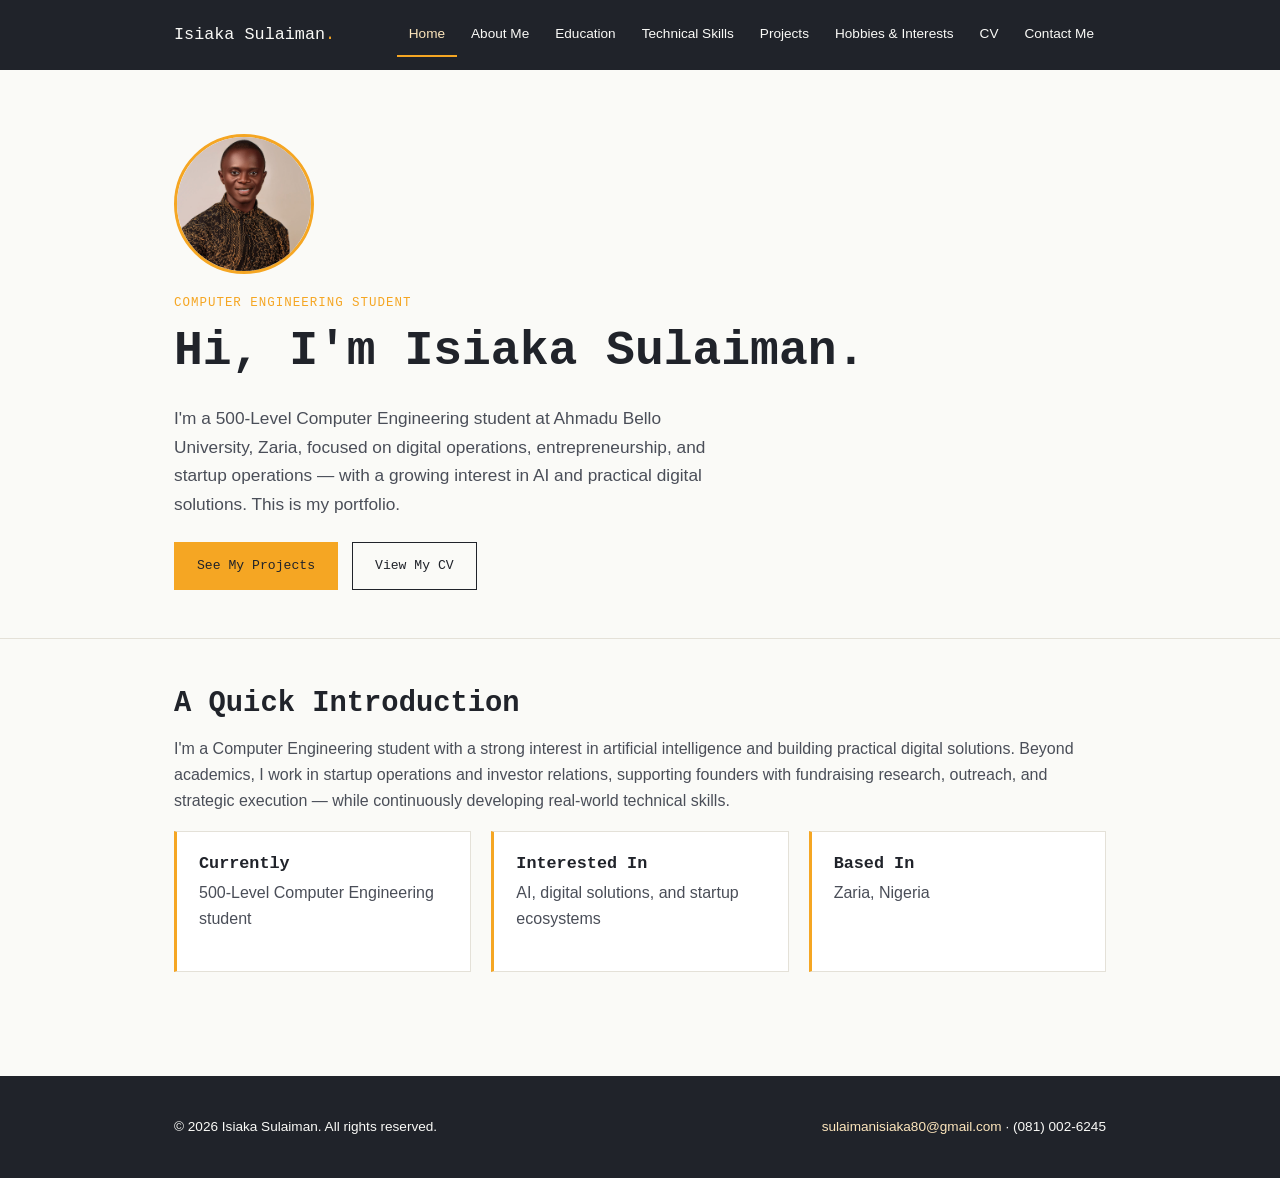
<file: index.html>
<!DOCTYPE html>
<html lang="en">
<head>
<meta charset="UTF-8">
<meta name="viewport" content="width=device-width, initial-scale=1.0">
<title>Home | Isiaka Sulaiman &mdash; Computer Engineer</title>
<meta name="description" content="Personal portfolio of Isiaka Sulaiman, a Computer Engineering student at ABU Zaria.">
<link rel="stylesheet" href="assets/css/style.css">
<script type="application/ld+json">
{
  "@context": "https://schema.org",
  "@type": "Person",
  "name": "Isiaka Sulaiman",
  "jobTitle": "Computer Engineering Student",
  "email": "sulaimanisiaka80@gmail.com",
  "sameAs": ["https://www.linkedin.com/in/isiakasulaiman"]
}
</script>
</head>
<body>
<header class="site-header">
  <div class="header-inner">
    <a class="brand" href="index.html">Isiaka Sulaiman<span>.</span></a>
    <input type="checkbox" id="nav-toggle" class="nav-toggle">
    <label for="nav-toggle" class="nav-toggle-label" aria-label="Toggle navigation"><span></span></label>
    <nav class="main-nav" aria-label="Primary">
      <ul>
        <li><a href="index.html" aria-current="page">Home</a></li>
<li><a href="about.html">About Me</a></li>
<li><a href="education.html">Education</a></li>
<li><a href="skills.html">Technical Skills</a></li>
<li><a href="projects.html">Projects</a></li>
<li><a href="hobbies.html">Hobbies &amp; Interests</a></li>
<li><a href="cv.html">CV</a></li>
<li><a href="contact.html">Contact Me</a></li>

      </ul>
    </nav>
  </div>
</header>
<main>

<section class="hero">
  <div class="container">
    <img class="profile-pic" src="assets/images/profile.jpg" alt="Isiaka Sulaiman">
    <span class="eyebrow">Computer Engineering Student</span>
    <h1>Hi, I'm Isiaka Sulaiman.</h1>
    <p class="lede">I'm a 500-Level Computer Engineering student at Ahmadu Bello University, Zaria, focused on digital operations, entrepreneurship, and startup operations &mdash; with a growing interest in AI and practical digital solutions. This is my portfolio.</p>
    <div class="hero-actions">
      <a class="btn btn-primary" href="projects.html">See My Projects</a>
      <a class="btn" href="cv.html">View My CV</a>
    </div>
  </div>
</section>
<section class="block">
  <div class="container">
    <h2>A Quick Introduction</h2>
    <p>I'm a Computer Engineering student with a strong interest in artificial intelligence and building practical digital solutions. Beyond academics, I work in startup operations and investor relations, supporting founders with fundraising research, outreach, and strategic execution &mdash; while continuously developing real-world technical skills.</p>
    <div class="grid">
      <div class="card"><h3>Currently</h3><p>500-Level Computer Engineering student</p></div>
      <div class="card"><h3>Interested In</h3><p>AI, digital solutions, and startup ecosystems</p></div>
      <div class="card"><h3>Based In</h3><p>Zaria, Nigeria</p></div>
    </div>
  </div>
</section>

</main>
<footer class="site-footer">
  <div class="container footer-inner">
    <span>&copy; 2026 Isiaka Sulaiman. All rights reserved.</span>
    <span><a href="mailto:sulaimanisiaka80@gmail.com">sulaimanisiaka80@gmail.com</a> &middot; (081) 002-6245</span>
  </div>
</footer>
</body>
</html>
</file>
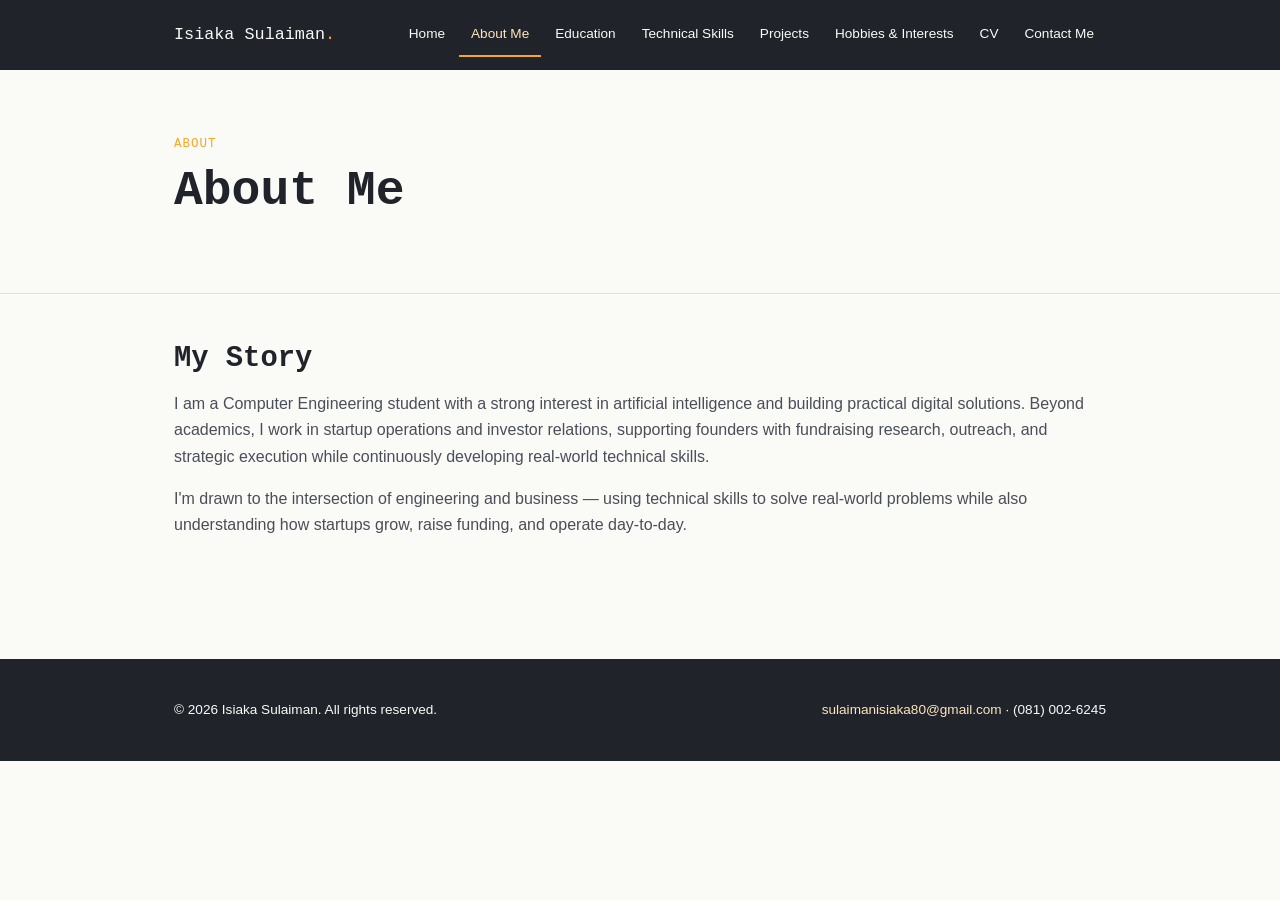
<file: about.html>
<!DOCTYPE html>
<html lang="en">
<head>
<meta charset="UTF-8">
<meta name="viewport" content="width=device-width, initial-scale=1.0">
<title>About Me | Isiaka Sulaiman &mdash; Computer Engineer</title>
<meta name="description" content="About Isiaka Sulaiman, a Computer Engineering student at ABU Zaria.">
<link rel="stylesheet" href="assets/css/style.css">
<script type="application/ld+json">
{"@context":"https://schema.org","@type":"AboutPage","name":"About Isiaka Sulaiman"}
</script>
</head>
<body>
<header class="site-header">
  <div class="header-inner">
    <a class="brand" href="index.html">Isiaka Sulaiman<span>.</span></a>
    <input type="checkbox" id="nav-toggle" class="nav-toggle">
    <label for="nav-toggle" class="nav-toggle-label" aria-label="Toggle navigation"><span></span></label>
    <nav class="main-nav" aria-label="Primary">
      <ul>
        <li><a href="index.html">Home</a></li>
<li><a href="about.html" aria-current="page">About Me</a></li>
<li><a href="education.html">Education</a></li>
<li><a href="skills.html">Technical Skills</a></li>
<li><a href="projects.html">Projects</a></li>
<li><a href="hobbies.html">Hobbies &amp; Interests</a></li>
<li><a href="cv.html">CV</a></li>
<li><a href="contact.html">Contact Me</a></li>

      </ul>
    </nav>
  </div>
</header>
<main>

<section class="hero">
  <div class="container">
    <span class="eyebrow">about</span>
    <h1>About Me</h1>
  </div>
</section>
<section class="block">
  <div class="container">
    <h2>My Story</h2>
    <p>I am a Computer Engineering student with a strong interest in artificial intelligence and building practical digital solutions. Beyond academics, I work in startup operations and investor relations, supporting founders with fundraising research, outreach, and strategic execution while continuously developing real-world technical skills.</p>
    <p>I'm drawn to the intersection of engineering and business &mdash; using technical skills to solve real-world problems while also understanding how startups grow, raise funding, and operate day-to-day.</p>
  </div>
</section>

</main>
<footer class="site-footer">
  <div class="container footer-inner">
    <span>&copy; 2026 Isiaka Sulaiman. All rights reserved.</span>
    <span><a href="mailto:sulaimanisiaka80@gmail.com">sulaimanisiaka80@gmail.com</a> &middot; (081) 002-6245</span>
  </div>
</footer>
</body>
</html>
</file>
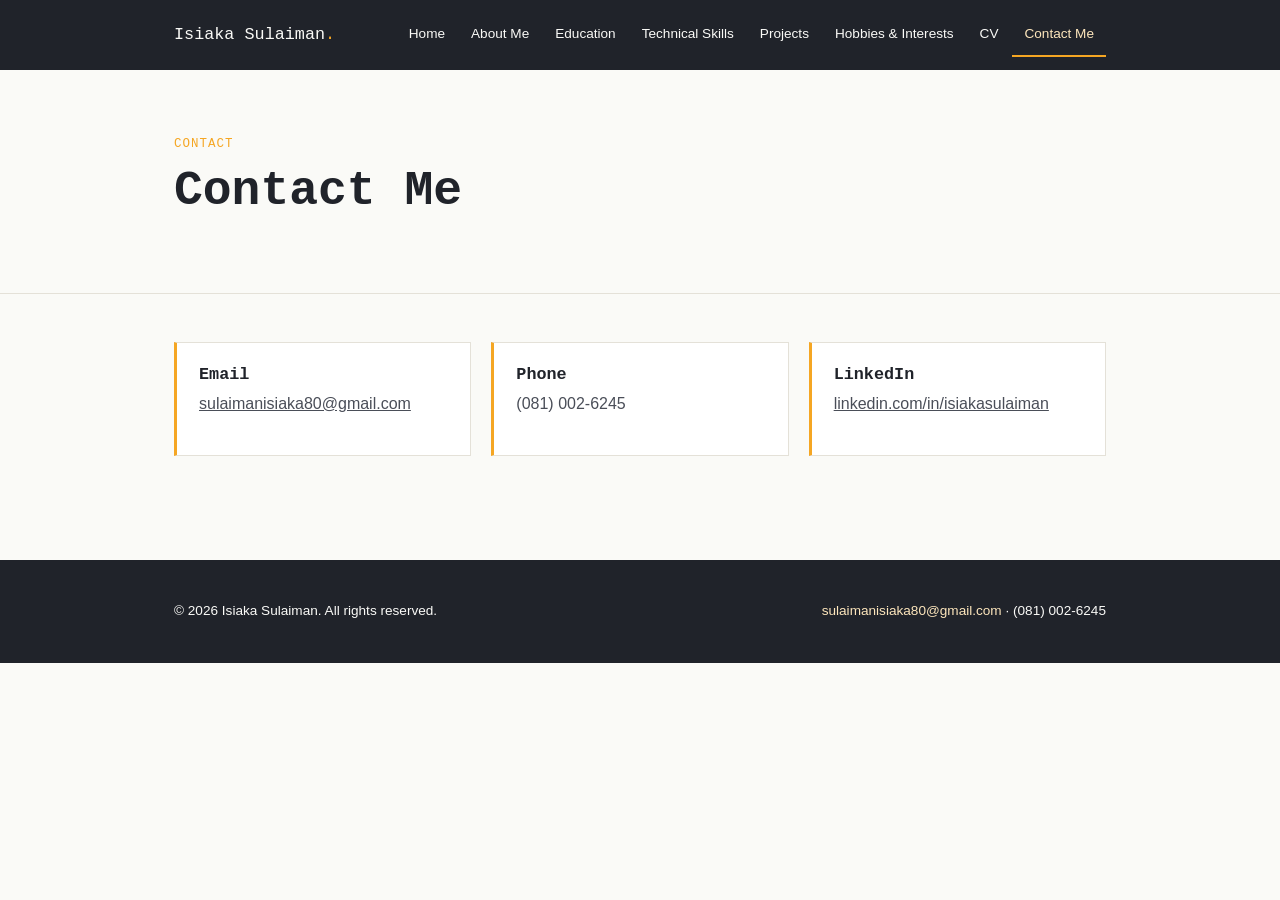
<file: contact.html>
<!DOCTYPE html>
<html lang="en">
<head>
<meta charset="UTF-8">
<meta name="viewport" content="width=device-width, initial-scale=1.0">
<title>Contact Me | Isiaka Sulaiman &mdash; Computer Engineer</title>
<meta name="description" content="Contact details for Isiaka Sulaiman.">
<link rel="stylesheet" href="assets/css/style.css">
<script type="application/ld+json">
{"@context":"https://schema.org","@type":"ContactPage","name":"Contact Isiaka Sulaiman"}
</script>
</head>
<body>
<header class="site-header">
  <div class="header-inner">
    <a class="brand" href="index.html">Isiaka Sulaiman<span>.</span></a>
    <input type="checkbox" id="nav-toggle" class="nav-toggle">
    <label for="nav-toggle" class="nav-toggle-label" aria-label="Toggle navigation"><span></span></label>
    <nav class="main-nav" aria-label="Primary">
      <ul>
        <li><a href="index.html">Home</a></li>
<li><a href="about.html">About Me</a></li>
<li><a href="education.html">Education</a></li>
<li><a href="skills.html">Technical Skills</a></li>
<li><a href="projects.html">Projects</a></li>
<li><a href="hobbies.html">Hobbies &amp; Interests</a></li>
<li><a href="cv.html">CV</a></li>
<li><a href="contact.html" aria-current="page">Contact Me</a></li>

      </ul>
    </nav>
  </div>
</header>
<main>

<section class="hero">
  <div class="container">
    <span class="eyebrow">contact</span>
    <h1>Contact Me</h1>
  </div>
</section>
<section class="block">
  <div class="container">
    <div class="grid">
      <div class="card"><h3>Email</h3><p><a href="mailto:sulaimanisiaka80@gmail.com">sulaimanisiaka80@gmail.com</a></p></div>
      <div class="card"><h3>Phone</h3><p>(081) 002-6245</p></div>
      <div class="card"><h3>LinkedIn</h3><p><a href="https://www.linkedin.com/in/isiakasulaiman" target="_blank" rel="noopener">linkedin.com/in/isiakasulaiman</a></p></div>
    </div>
  </div>
</section>

</main>
<footer class="site-footer">
  <div class="container footer-inner">
    <span>&copy; 2026 Isiaka Sulaiman. All rights reserved.</span>
    <span><a href="mailto:sulaimanisiaka80@gmail.com">sulaimanisiaka80@gmail.com</a> &middot; (081) 002-6245</span>
  </div>
</footer>
</body>
</html>
</file>
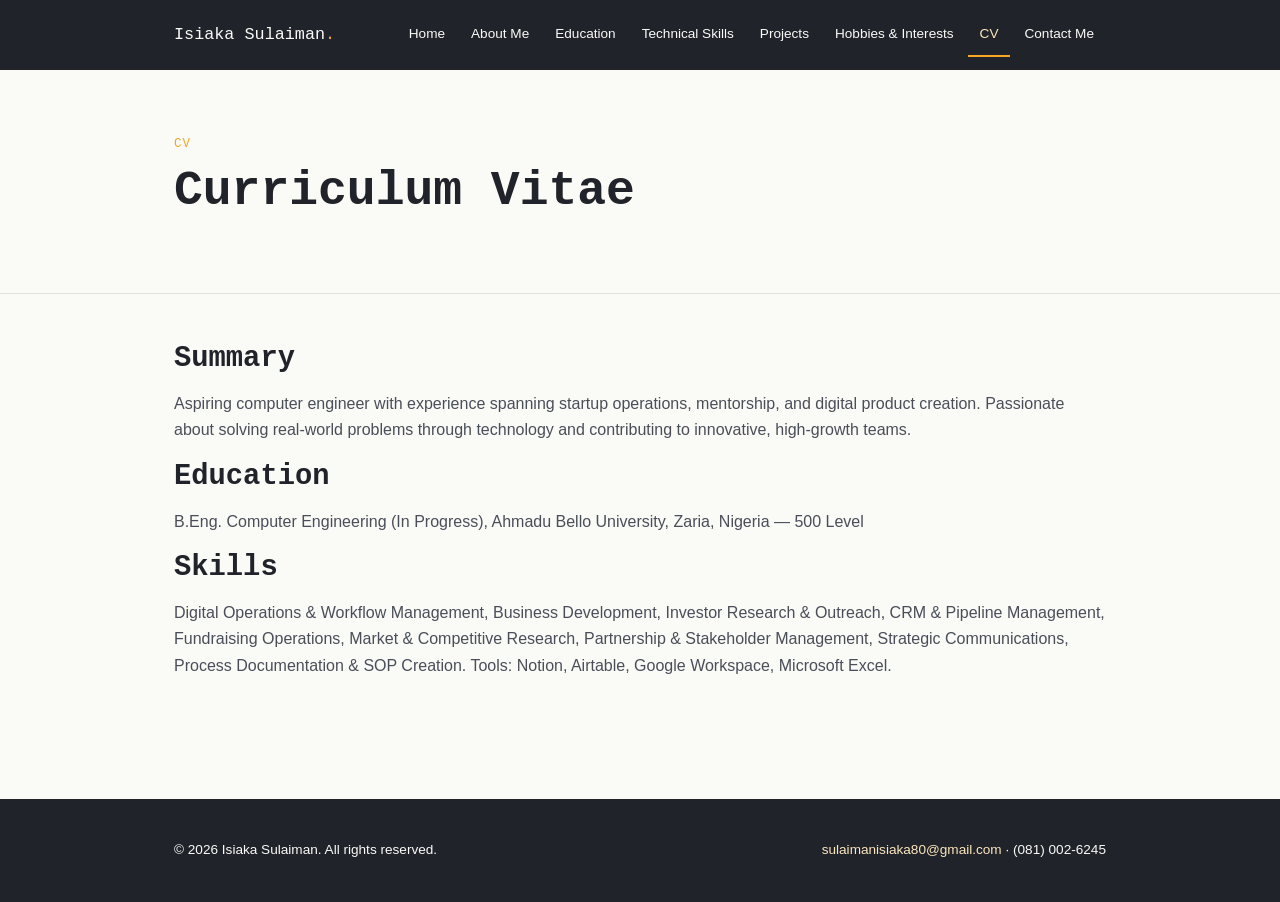
<file: cv.html>
<!DOCTYPE html>
<html lang="en">
<head>
<meta charset="UTF-8">
<meta name="viewport" content="width=device-width, initial-scale=1.0">
<title>CV | Isiaka Sulaiman &mdash; Computer Engineer</title>
<meta name="description" content="Curriculum vitae of Isiaka Sulaiman, a Computer Engineering student.">
<link rel="stylesheet" href="assets/css/style.css">
<script type="application/ld+json">
{"@context":"https://schema.org","@type":"ProfilePage","name":"CV of Isiaka Sulaiman"}
</script>
</head>
<body>
<header class="site-header">
  <div class="header-inner">
    <a class="brand" href="index.html">Isiaka Sulaiman<span>.</span></a>
    <input type="checkbox" id="nav-toggle" class="nav-toggle">
    <label for="nav-toggle" class="nav-toggle-label" aria-label="Toggle navigation"><span></span></label>
    <nav class="main-nav" aria-label="Primary">
      <ul>
        <li><a href="index.html">Home</a></li>
<li><a href="about.html">About Me</a></li>
<li><a href="education.html">Education</a></li>
<li><a href="skills.html">Technical Skills</a></li>
<li><a href="projects.html">Projects</a></li>
<li><a href="hobbies.html">Hobbies &amp; Interests</a></li>
<li><a href="cv.html" aria-current="page">CV</a></li>
<li><a href="contact.html">Contact Me</a></li>

      </ul>
    </nav>
  </div>
</header>
<main>

<section class="hero">
  <div class="container">
    <span class="eyebrow">cv</span>
    <h1>Curriculum Vitae</h1>
  </div>
</section>
<section class="block">
  <div class="container">
    <h2>Summary</h2>
    <p>Aspiring computer engineer with experience spanning startup operations, mentorship, and digital product creation. Passionate about solving real-world problems through technology and contributing to innovative, high-growth teams.</p>
    <h2>Education</h2>
    <p>B.Eng. Computer Engineering (In Progress), Ahmadu Bello University, Zaria, Nigeria &mdash; 500 Level</p>
    <h2>Skills</h2>
    <p>Digital Operations &amp; Workflow Management, Business Development, Investor Research &amp; Outreach, CRM &amp; Pipeline Management, Fundraising Operations, Market &amp; Competitive Research, Partnership &amp; Stakeholder Management, Strategic Communications, Process Documentation &amp; SOP Creation. Tools: Notion, Airtable, Google Workspace, Microsoft Excel.</p>
  </div>
</section>

</main>
<footer class="site-footer">
  <div class="container footer-inner">
    <span>&copy; 2026 Isiaka Sulaiman. All rights reserved.</span>
    <span><a href="mailto:sulaimanisiaka80@gmail.com">sulaimanisiaka80@gmail.com</a> &middot; (081) 002-6245</span>
  </div>
</footer>
</body>
</html>
</file>
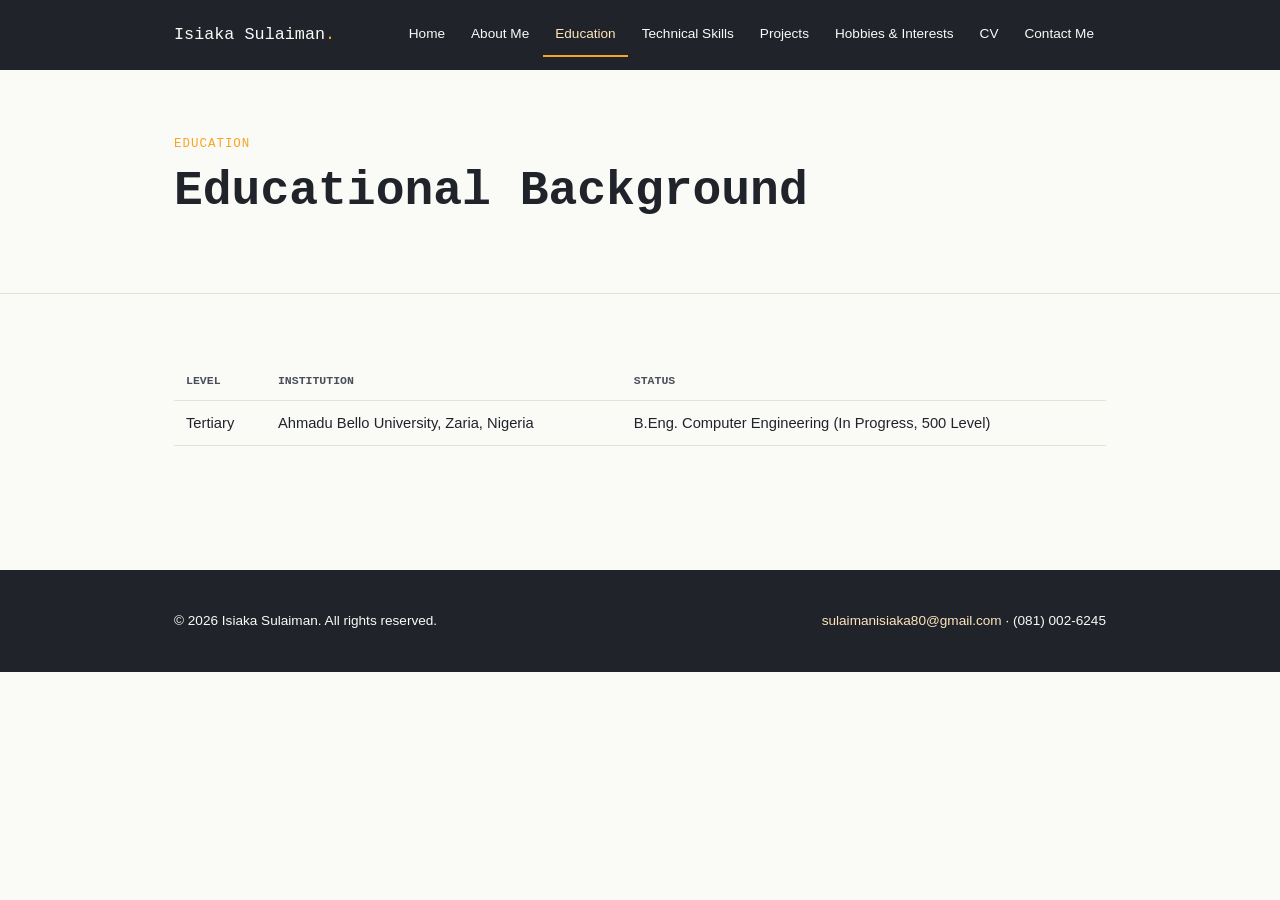
<file: education.html>
<!DOCTYPE html>
<html lang="en">
<head>
<meta charset="UTF-8">
<meta name="viewport" content="width=device-width, initial-scale=1.0">
<title>Educational Background | Isiaka Sulaiman &mdash; Computer Engineer</title>
<meta name="description" content="Educational background of Isiaka Sulaiman.">
<link rel="stylesheet" href="assets/css/style.css">
<script type="application/ld+json">
{"@context":"https://schema.org","@type":"ProfilePage","name":"Educational Background of Isiaka Sulaiman"}
</script>
</head>
<body>
<header class="site-header">
  <div class="header-inner">
    <a class="brand" href="index.html">Isiaka Sulaiman<span>.</span></a>
    <input type="checkbox" id="nav-toggle" class="nav-toggle">
    <label for="nav-toggle" class="nav-toggle-label" aria-label="Toggle navigation"><span></span></label>
    <nav class="main-nav" aria-label="Primary">
      <ul>
        <li><a href="index.html">Home</a></li>
<li><a href="about.html">About Me</a></li>
<li><a href="education.html" aria-current="page">Education</a></li>
<li><a href="skills.html">Technical Skills</a></li>
<li><a href="projects.html">Projects</a></li>
<li><a href="hobbies.html">Hobbies &amp; Interests</a></li>
<li><a href="cv.html">CV</a></li>
<li><a href="contact.html">Contact Me</a></li>

      </ul>
    </nav>
  </div>
</header>
<main>

<section class="hero">
  <div class="container">
    <span class="eyebrow">education</span>
    <h1>Educational Background</h1>
  </div>
</section>
<section class="block">
  <div class="container">
    <table>
      <thead><tr><th>Level</th><th>Institution</th><th>Status</th></tr></thead>
      <tbody>
        <tr><td>Tertiary</td><td>Ahmadu Bello University, Zaria, Nigeria</td><td>B.Eng. Computer Engineering (In Progress, 500 Level)</td></tr>
      </tbody>
    </table>
  </div>
</section>

</main>
<footer class="site-footer">
  <div class="container footer-inner">
    <span>&copy; 2026 Isiaka Sulaiman. All rights reserved.</span>
    <span><a href="mailto:sulaimanisiaka80@gmail.com">sulaimanisiaka80@gmail.com</a> &middot; (081) 002-6245</span>
  </div>
</footer>
</body>
</html>
</file>
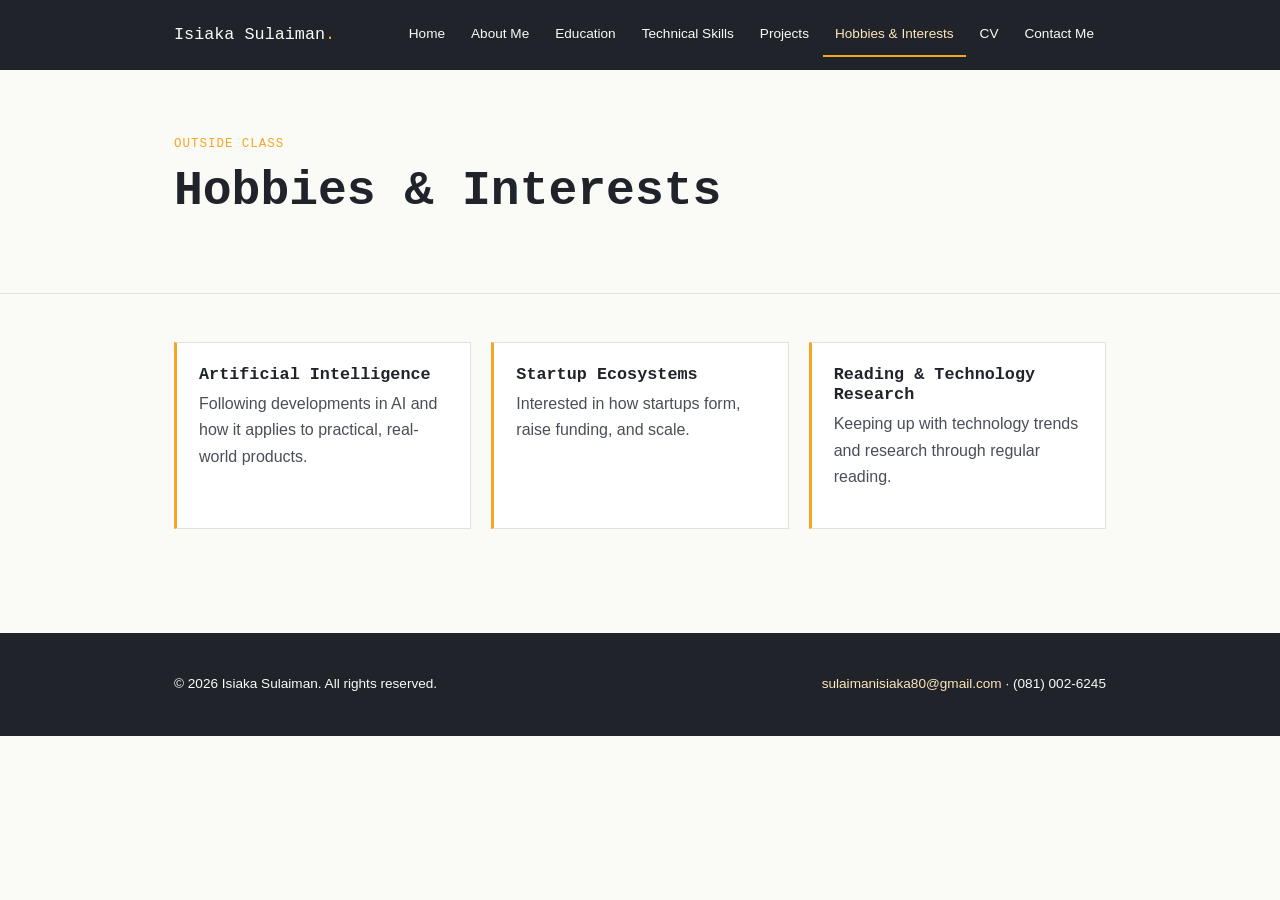
<file: hobbies.html>
<!DOCTYPE html>
<html lang="en">
<head>
<meta charset="UTF-8">
<meta name="viewport" content="width=device-width, initial-scale=1.0">
<title>Hobbies &amp; Interests | Isiaka Sulaiman &mdash; Computer Engineer</title>
<meta name="description" content="Hobbies and interests of Isiaka Sulaiman.">
<link rel="stylesheet" href="assets/css/style.css">
<script type="application/ld+json">
{"@context":"https://schema.org","@type":"ProfilePage","name":"Hobbies and Interests of Isiaka Sulaiman"}
</script>
</head>
<body>
<header class="site-header">
  <div class="header-inner">
    <a class="brand" href="index.html">Isiaka Sulaiman<span>.</span></a>
    <input type="checkbox" id="nav-toggle" class="nav-toggle">
    <label for="nav-toggle" class="nav-toggle-label" aria-label="Toggle navigation"><span></span></label>
    <nav class="main-nav" aria-label="Primary">
      <ul>
        <li><a href="index.html">Home</a></li>
<li><a href="about.html">About Me</a></li>
<li><a href="education.html">Education</a></li>
<li><a href="skills.html">Technical Skills</a></li>
<li><a href="projects.html">Projects</a></li>
<li><a href="hobbies.html" aria-current="page">Hobbies &amp; Interests</a></li>
<li><a href="cv.html">CV</a></li>
<li><a href="contact.html">Contact Me</a></li>

      </ul>
    </nav>
  </div>
</header>
<main>

<section class="hero">
  <div class="container">
    <span class="eyebrow">outside class</span>
    <h1>Hobbies &amp; Interests</h1>
  </div>
</section>
<section class="block">
  <div class="container">
    <div class="grid">
      <div class="card"><h3>Artificial Intelligence</h3><p>Following developments in AI and how it applies to practical, real-world products.</p></div>
      <div class="card"><h3>Startup Ecosystems</h3><p>Interested in how startups form, raise funding, and scale.</p></div>
      <div class="card"><h3>Reading &amp; Technology Research</h3><p>Keeping up with technology trends and research through regular reading.</p></div>
    </div>
  </div>
</section>

</main>
<footer class="site-footer">
  <div class="container footer-inner">
    <span>&copy; 2026 Isiaka Sulaiman. All rights reserved.</span>
    <span><a href="mailto:sulaimanisiaka80@gmail.com">sulaimanisiaka80@gmail.com</a> &middot; (081) 002-6245</span>
  </div>
</footer>
</body>
</html>
</file>
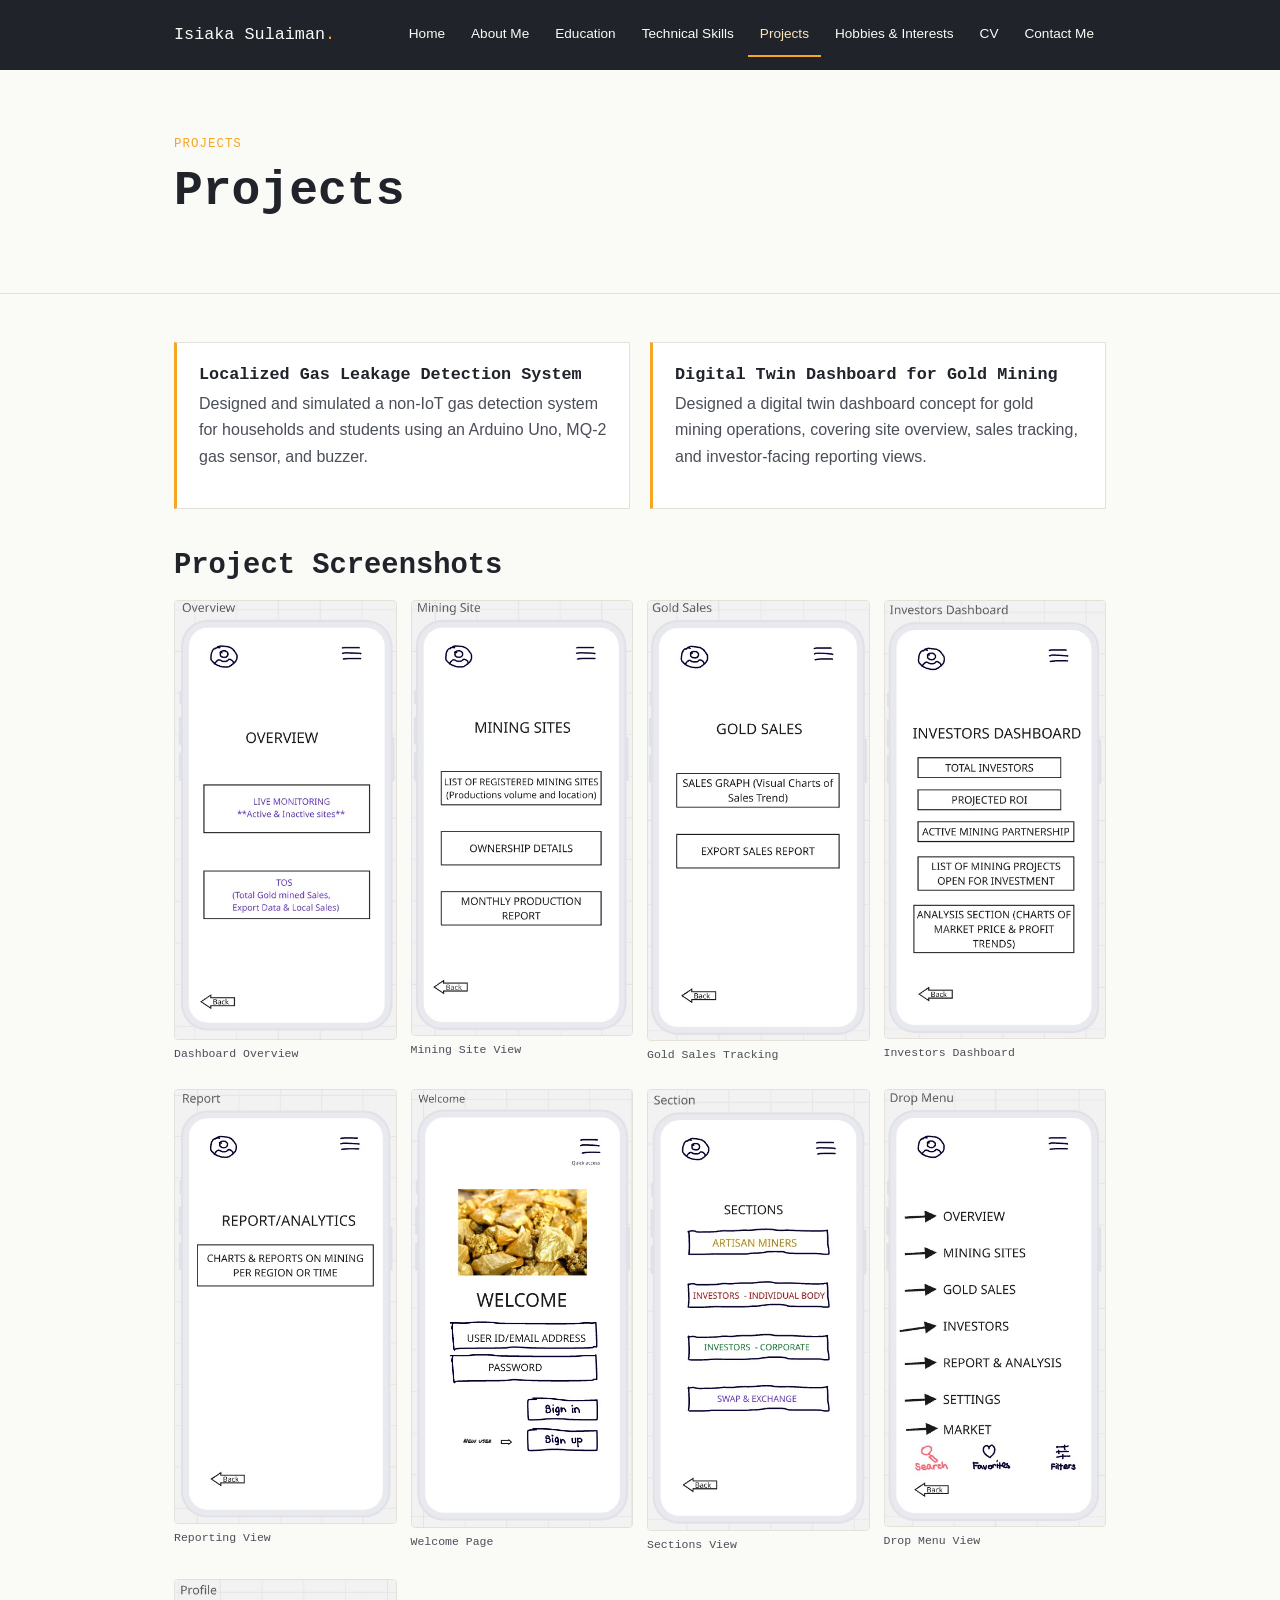
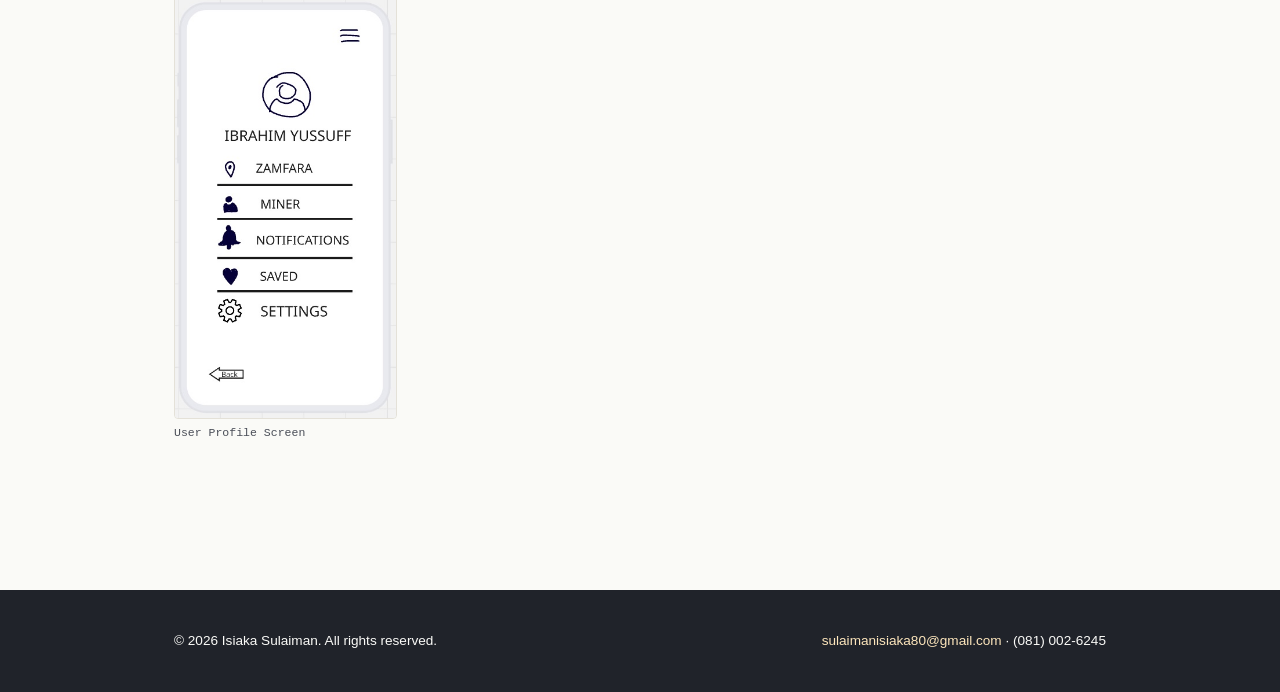
<file: projects.html>
<!DOCTYPE html>
<html lang="en">
<head>
<meta charset="UTF-8">
<meta name="viewport" content="width=device-width, initial-scale=1.0">
<title>Projects | Isiaka Sulaiman &mdash; Computer Engineer</title>
<meta name="description" content="Projects built by Isiaka Sulaiman, a Computer Engineering student.">
<link rel="stylesheet" href="assets/css/style.css">
<script type="application/ld+json">
{"@context":"https://schema.org","@type":"ItemList","name":"Projects by Isiaka Sulaiman"}
</script>
</head>
<body>
<header class="site-header">
  <div class="header-inner">
    <a class="brand" href="index.html">Isiaka Sulaiman<span>.</span></a>
    <input type="checkbox" id="nav-toggle" class="nav-toggle">
    <label for="nav-toggle" class="nav-toggle-label" aria-label="Toggle navigation"><span></span></label>
    <nav class="main-nav" aria-label="Primary">
      <ul>
        <li><a href="index.html">Home</a></li>
<li><a href="about.html">About Me</a></li>
<li><a href="education.html">Education</a></li>
<li><a href="skills.html">Technical Skills</a></li>
<li><a href="projects.html" aria-current="page">Projects</a></li>
<li><a href="hobbies.html">Hobbies &amp; Interests</a></li>
<li><a href="cv.html">CV</a></li>
<li><a href="contact.html">Contact Me</a></li>

      </ul>
    </nav>
  </div>
</header>
<main>

<section class="hero">
  <div class="container">
    <span class="eyebrow">projects</span>
    <h1>Projects</h1>
  </div>
</section>
<section class="block">
  <div class="container">
    <div class="grid">
      <div class="card">
        <h3>Localized Gas Leakage Detection System</h3>
        <p>Designed and simulated a non-IoT gas detection system for households and students using an Arduino Uno, MQ-2 gas sensor, and buzzer.</p>
      </div>
      <div class="card">
        <h3>Digital Twin Dashboard for Gold Mining</h3>
        <p>Designed a digital twin dashboard concept for gold mining operations, covering site overview, sales tracking, and investor-facing reporting views.</p>
      </div>
    </div>

    <h2 style="margin-top:2.5rem;">Project Screenshots</h2>
    <div class="shot-grid">
      <div>
        <img src="assets/images/proj-overview.jpg" alt="Digital Twin Dashboard overview screen">
        <p class="shot-caption">Dashboard Overview</p>
      </div>
      <div>
        <img src="assets/images/proj-mining-site.jpg" alt="Mining site view in the dashboard">
        <p class="shot-caption">Mining Site View</p>
      </div>
      <div>
        <img src="assets/images/proj-gold-sales.jpg" alt="Gold sales tracking screen">
        <p class="shot-caption">Gold Sales Tracking</p>
      </div>
      <div>
        <img src="assets/images/proj-investors-dashboard.jpg" alt="Investors dashboard view">
        <p class="shot-caption">Investors Dashboard</p>
      </div>
      <div>
        <img src="assets/images/proj-report.jpg" alt="Reporting screen">
        <p class="shot-caption">Reporting View</p>
      </div>
      <div>
        <img src="assets/images/proj-welcome-page.jpg" alt="Welcome page of the dashboard">
        <p class="shot-caption">Welcome Page</p>
      </div>
      <div>
        <img src="assets/images/proj-sections.jpg" alt="Sections navigation view">
        <p class="shot-caption">Sections View</p>
      </div>
      <div>
        <img src="assets/images/proj-drop-menu.jpg" alt="Drop-down menu view">
        <p class="shot-caption">Drop Menu View</p>
      </div>
      <div>
        <img src="assets/images/proj-app-profile-screen.jpg" alt="App user profile screen">
        <p class="shot-caption">User Profile Screen</p>
      </div>
    </div>
  </div>
</section>

</main>
<footer class="site-footer">
  <div class="container footer-inner">
    <span>&copy; 2026 Isiaka Sulaiman. All rights reserved.</span>
    <span><a href="mailto:sulaimanisiaka80@gmail.com">sulaimanisiaka80@gmail.com</a> &middot; (081) 002-6245</span>
  </div>
</footer>
</body>
</html>
</file>
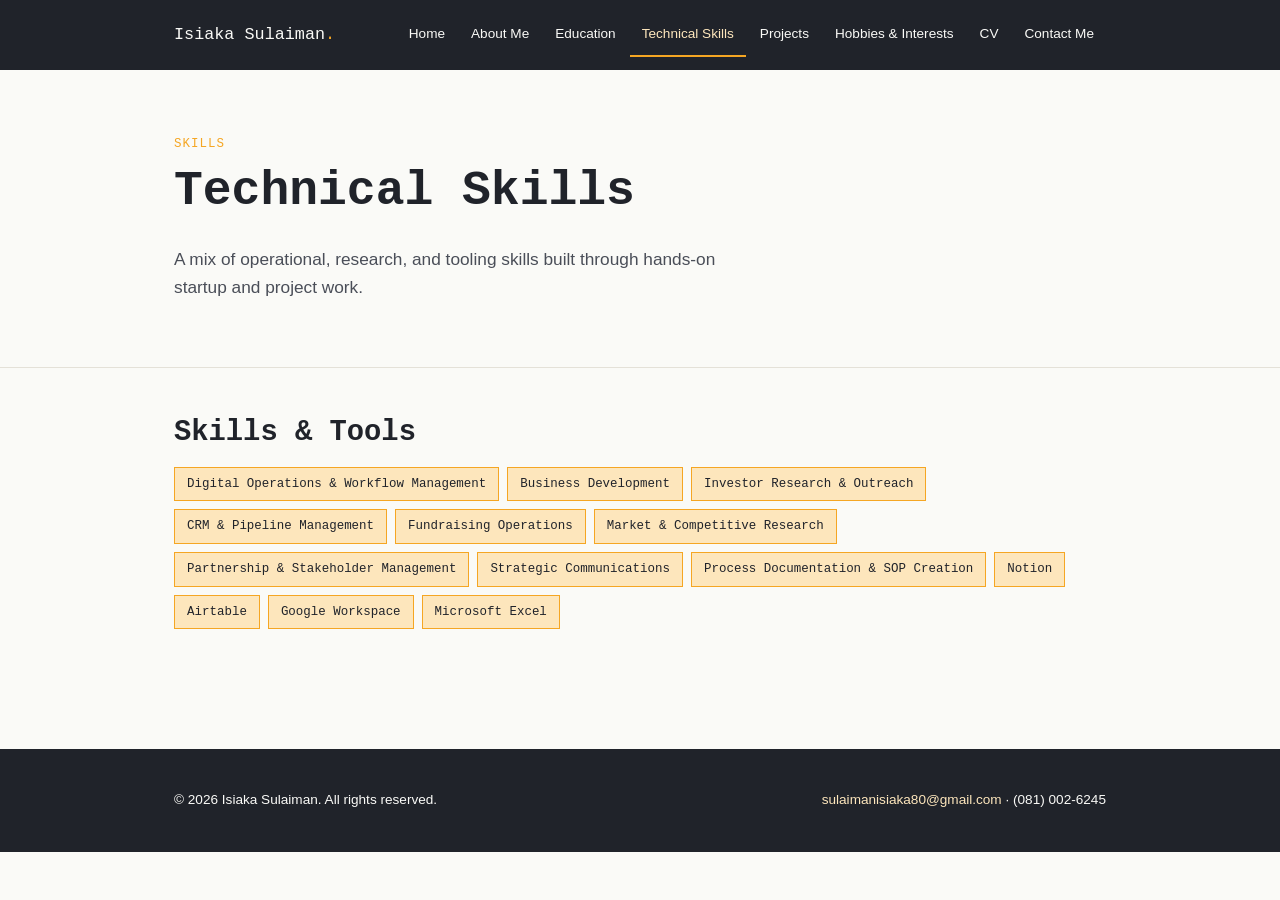
<file: skills.html>
<!DOCTYPE html>
<html lang="en">
<head>
<meta charset="UTF-8">
<meta name="viewport" content="width=device-width, initial-scale=1.0">
<title>Technical Skills | Isiaka Sulaiman &mdash; Computer Engineer</title>
<meta name="description" content="Technical skills of Isiaka Sulaiman, a Computer Engineering student.">
<link rel="stylesheet" href="assets/css/style.css">
<script type="application/ld+json">
{"@context":"https://schema.org","@type":"ItemList","name":"Technical Skills of Isiaka Sulaiman"}
</script>
</head>
<body>
<header class="site-header">
  <div class="header-inner">
    <a class="brand" href="index.html">Isiaka Sulaiman<span>.</span></a>
    <input type="checkbox" id="nav-toggle" class="nav-toggle">
    <label for="nav-toggle" class="nav-toggle-label" aria-label="Toggle navigation"><span></span></label>
    <nav class="main-nav" aria-label="Primary">
      <ul>
        <li><a href="index.html">Home</a></li>
<li><a href="about.html">About Me</a></li>
<li><a href="education.html">Education</a></li>
<li><a href="skills.html" aria-current="page">Technical Skills</a></li>
<li><a href="projects.html">Projects</a></li>
<li><a href="hobbies.html">Hobbies &amp; Interests</a></li>
<li><a href="cv.html">CV</a></li>
<li><a href="contact.html">Contact Me</a></li>

      </ul>
    </nav>
  </div>
</header>
<main>

<section class="hero">
  <div class="container">
    <span class="eyebrow">skills</span>
    <h1>Technical Skills</h1>
    <p class="lede">A mix of operational, research, and tooling skills built through hands-on startup and project work.</p>
  </div>
</section>
<section class="block">
  <div class="container">
    <h2>Skills &amp; Tools</h2>
    <div class="tag-row">
      <span class="tag">Digital Operations & Workflow Management</span>
<span class="tag">Business Development</span>
<span class="tag">Investor Research & Outreach</span>
<span class="tag">CRM & Pipeline Management</span>
<span class="tag">Fundraising Operations</span>
<span class="tag">Market & Competitive Research</span>
<span class="tag">Partnership & Stakeholder Management</span>
<span class="tag">Strategic Communications</span>
<span class="tag">Process Documentation & SOP Creation</span>
<span class="tag">Notion</span>
<span class="tag">Airtable</span>
<span class="tag">Google Workspace</span>
<span class="tag">Microsoft Excel</span>
    </div>
  </div>
</section>

</main>
<footer class="site-footer">
  <div class="container footer-inner">
    <span>&copy; 2026 Isiaka Sulaiman. All rights reserved.</span>
    <span><a href="mailto:sulaimanisiaka80@gmail.com">sulaimanisiaka80@gmail.com</a> &middot; (081) 002-6245</span>
  </div>
</footer>
</body>
</html>
</file>
<file: assets/css/style.css>
/* ============================================================
   Personal Portfolio — Isiaka Sulaiman
   Design tokens: personal-dev identity, charcoal + signal amber
   ============================================================ */

:root {
  --ink: #20232A;
  --ink-soft: #4A4E58;
  --paper: #FAFAF7;
  --paper-raised: #FFFFFF;
  --amber: #F5A623;
  --amber-soft: #FDE6BC;
  --line: #E4E1D8;

  --font-display: "IBM Plex Mono", "Courier New", monospace;
  --font-body: "Inter", "Helvetica Neue", Arial, sans-serif;

  --max-w: 980px;
}

* { box-sizing: border-box; }
html { scroll-behavior: smooth; }
body {
  margin: 0;
  background: var(--paper);
  color: var(--ink);
  font-family: var(--font-body);
  font-size: 16px;
  line-height: 1.65;
}
img { max-width: 100%; display: block; }
a { color: inherit; }

h1, h2, h3 { font-family: var(--font-display); font-weight: 600; line-height: 1.2; margin: 0 0 0.5em; }
h1 { font-size: clamp(2rem, 4.5vw, 3rem); }
h2 { font-size: clamp(1.3rem, 2.4vw, 1.8rem); }
p { margin: 0 0 1em; color: var(--ink-soft); }

.eyebrow {
  font-family: var(--font-display);
  font-size: 0.78rem;
  letter-spacing: 0.08em;
  text-transform: uppercase;
  color: var(--amber);
  display: block;
  margin-bottom: 0.7em;
}

.container { max-width: var(--max-w); margin: 0 auto; padding: 0 24px; }

/* Header */
.site-header { background: var(--ink); color: var(--paper); position: sticky; top: 0; z-index: 50; }
.header-inner { max-width: var(--max-w); margin: 0 auto; padding: 0 24px; display: flex; align-items: center; justify-content: space-between; min-height: 70px; }
.brand { text-decoration: none; color: var(--paper); font-family: var(--font-display); font-size: 1.05rem; }
.brand span { color: var(--amber); }

.nav-toggle { display: none; }
.nav-toggle-label { display: none; cursor: pointer; width: 26px; height: 18px; position: relative; }
.nav-toggle-label span, .nav-toggle-label::before, .nav-toggle-label::after { content: ""; position: absolute; left: 0; right: 0; height: 2px; background: var(--paper); }
.nav-toggle-label::before { top: 0; }
.nav-toggle-label span { top: 8px; }
.nav-toggle-label::after { bottom: 0; }

.main-nav ul { list-style: none; display: flex; gap: 2px; margin: 0; padding: 0; flex-wrap: wrap; }
.main-nav a { text-decoration: none; font-size: 0.85rem; padding: 10px 12px; display: block; color: var(--paper); border-bottom: 2px solid transparent; }
.main-nav a:hover, .main-nav a[aria-current="page"] { border-bottom-color: var(--amber); color: var(--amber-soft); }

@media (max-width: 820px) {
  .nav-toggle-label { display: block; }
  .main-nav { display: none; width: 100%; order: 3; }
  .header-inner { flex-wrap: wrap; }
  .nav-toggle:checked ~ .main-nav { display: block; }
  .main-nav ul { flex-direction: column; padding-bottom: 10px; }
}

/* Hero */
.hero { padding: 4rem 0 3rem; border-bottom: 1px solid var(--line); }
.hero .lede { max-width: 560px; font-size: 1.08rem; }
.hero-actions { display: flex; gap: 14px; margin-top: 1.5rem; flex-wrap: wrap; }
.btn { display: inline-block; padding: 12px 22px; font-family: var(--font-display); font-size: 0.82rem; text-decoration: none; border: 1.5px solid var(--ink); color: var(--ink); }
.btn:hover { background: var(--ink); color: var(--paper); }
.btn-primary { background: var(--amber); border-color: var(--amber); color: var(--ink); }
.btn-primary:hover { background: var(--ink); color: var(--amber); }

section.block { padding: 3rem 0; }
.grid { display: grid; gap: 20px; grid-template-columns: repeat(auto-fit, minmax(230px, 1fr)); }
.card { background: var(--paper-raised); border: 1px solid var(--line); border-left: 3px solid var(--amber); padding: 22px; }
.card h3 { margin-bottom: 0.35em; font-size: 1.05rem; }

/* Skill tags */
.tag-row { display: flex; flex-wrap: wrap; gap: 8px; margin: 1em 0; }
.tag { font-family: var(--font-display); font-size: 0.78rem; padding: 6px 12px; background: var(--amber-soft); border: 1px solid var(--amber); color: var(--ink); }

/* Skill bars (CSS only) */
.skillbar { margin-bottom: 14px; }
.skillbar .label { font-size: 0.85rem; margin-bottom: 4px; display: flex; justify-content: space-between; }
.skillbar .track { background: var(--line); height: 8px; width: 100%; }
.skillbar .fill { background: var(--amber); height: 8px; }

table { width: 100%; border-collapse: collapse; margin: 1.2em 0; }
th, td { text-align: left; padding: 10px 12px; border-bottom: 1px solid var(--line); font-size: 0.92rem; }
th { font-family: var(--font-display); font-size: 0.72rem; text-transform: uppercase; color: var(--ink-soft); }

/* Profile image */
.profile-pic {
  width: 140px; height: 140px;
  border-radius: 50%;
  object-fit: cover;
  border: 3px solid var(--amber);
  margin-bottom: 1.2rem;
}

/* Project screenshot gallery */
.shot-grid { display: grid; gap: 14px; grid-template-columns: repeat(auto-fit, minmax(200px, 1fr)); margin: 1em 0 2em; }
.shot-grid img { border: 1px solid var(--line); border-radius: 4px; }
.shot-caption { font-family: var(--font-display); font-size: 0.72rem; color: var(--ink-soft); margin-top: 4px; }

.site-footer { background: var(--ink); color: var(--paper); padding: 2.5rem 0; margin-top: 3.5rem; }
.footer-inner { display: flex; justify-content: space-between; flex-wrap: wrap; gap: 10px; font-size: 0.85rem; }
.site-footer a { color: var(--amber-soft); text-decoration: none; }

a:focus-visible, .btn:focus-visible { outline: 2px solid var(--amber); outline-offset: 2px; }
@media (prefers-reduced-motion: reduce) { html { scroll-behavior: auto; } }
</file>
